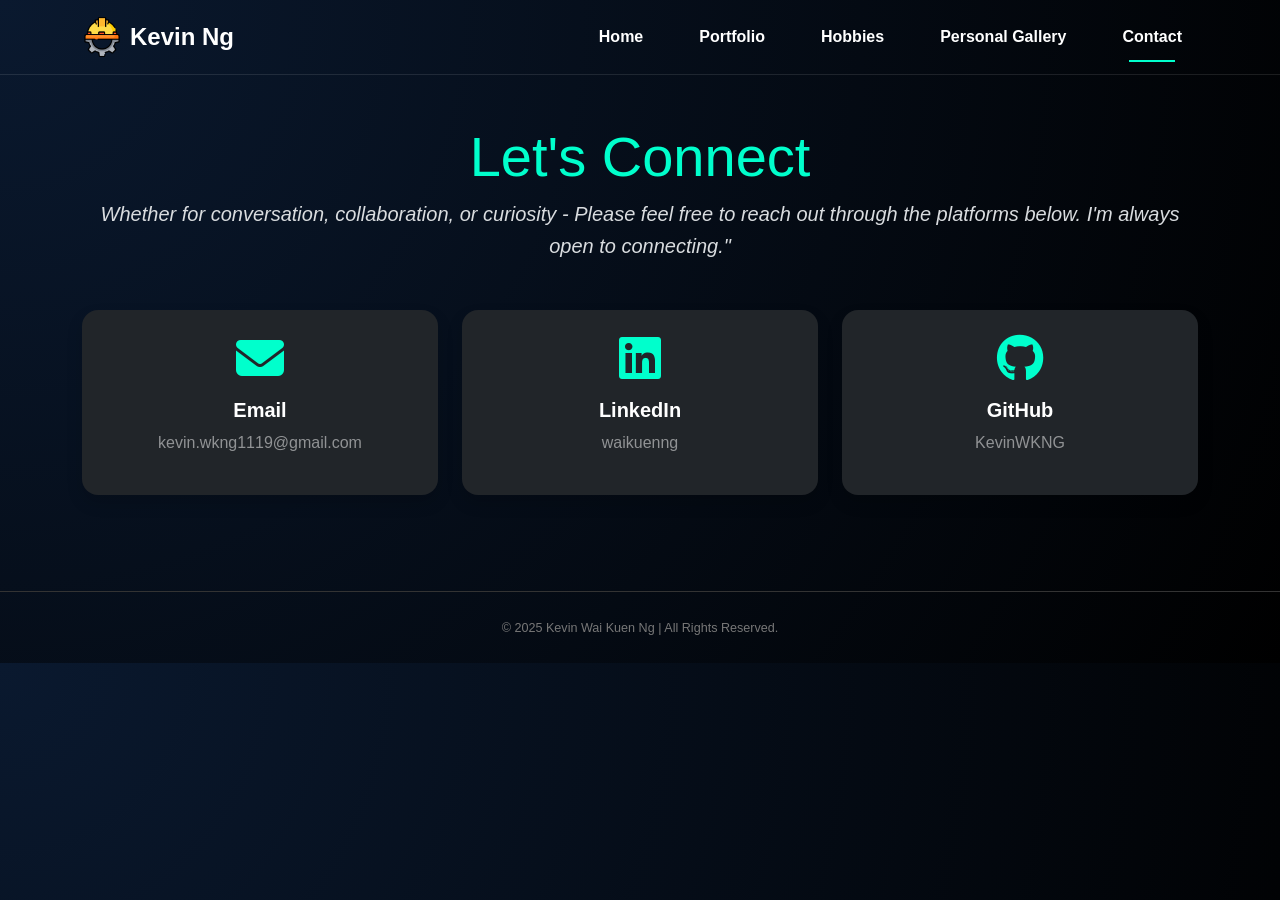
<file: contact.html>
<!DOCTYPE html>
<html lang="en">
<head>
  <meta charset="UTF-8" />
  <meta name="viewport" content="width=device-width, initial-scale=1.0" />
  <title>Contact | Kevin Ng</title>

  <!-- Bootstrap 5 -->
  <link href="https://cdn.jsdelivr.net/npm/bootstrap@5.3.3/dist/css/bootstrap.min.css" rel="stylesheet">

  <!-- FontAwesome -->
  <link href="https://cdnjs.cloudflare.com/ajax/libs/font-awesome/6.4.0/css/all.min.css" rel="stylesheet">

  <!-- AOS Animate on Scroll -->
  <link href="https://unpkg.com/aos@2.3.4/dist/aos.css" rel="stylesheet">

  <!-- Custom CSS -->
  <link rel="stylesheet" href="styles.css" />
</head>

<body class="dark-theme" style="background: radial-gradient(circle at top left, #0a192f, #000); color: white;">

  <!-- Navbar -->
  <header class="nav py-3">
    <div class="container d-flex justify-content-between align-items-center">
      <div class="logo d-flex align-items-center">
        <img src="images/engineering.png" alt="Kevin Logo" class="logo-icon me-2" style="height: 40px;">
        <span style="font-weight: bold; font-size: 24px;">Kevin Ng</span>
      </div>

      <nav class="d-none d-md-flex gap-4">
        <a href="index.html" class="nav-link text-white">Home</a>
        <a href="experience.html" class="nav-link text-white">Portfolio</a>
        <div class="custom-dropdown position-relative">
          <a href="hobbies.html" class="nav-link text-white" id="hobbiesDropdown" role="button">
            Hobbies
          </a>
          <ul class="dropdown-menu" aria-labelledby="hobbiesDropdown" style="margin-top: 0.5rem;">
            <li><a class="dropdown-item text-white" href="cs.html">Computer Science</a></li>
            <li><a class="dropdown-item text-white" href="jap.html">Japanese</a></li>
          </ul>
        </div>
        <a href="gallery.html" class="nav-link text-white">Personal Gallery</a>
        <a href="contact.html" class="nav-link text-white active">Contact</a>
      </nav>
    </div>
  </header>

  <!-- Main Content -->
  <main class="container py-5">

    <!-- Title -->
    <div class="text-center mb-5" data-aos="fade-down">
      <h1 class="display-4" style="color: #00ffcc;">Let's Connect</h1>
      <p class="lead text-custom-muted"> Whether for conversation, collaboration, or curiosity - Please feel free to reach out through the platforms below. I'm always open to connecting."</p>
    </div>

    <!-- Contact Cards -->
    <div class="row justify-content-center g-4">

      <!-- Email -->
      <div class="col-md-4" data-aos="fade-up" data-aos-delay="100">
        <div class="bg-dark rounded-4 p-4 text-center shadow hover-glow">
          <i class="fas fa-envelope fa-3x mb-3" style="color: #00ffcc;"></i>
          <h5 class="text-white mb-2">Email</h5>
          <p><a href="mailto:kevin.wkng1119@gmail.com" class="text-decoration-none text-white-50">kevin.wkng1119@gmail.com</a></p>
        </div>
      </div>

      <!-- LinkedIn -->
      <div class="col-md-4" data-aos="fade-up" data-aos-delay="200">
        <div class="bg-dark rounded-4 p-4 text-center shadow hover-glow">
          <i class="fab fa-linkedin fa-3x mb-3" style="color: #00ffcc;"></i>
          <h5 class="text-white mb-2">LinkedIn</h5>
          <p><a href="https://www.linkedin.com/in/waikuenng/" target="_blank" class="text-decoration-none text-white-50">waikuenng</a></p>
        </div>
      </div>

      <!-- GitHub -->
      <div class="col-md-4" data-aos="fade-up" data-aos-delay="300">
        <div class="bg-dark rounded-4 p-4 text-center shadow hover-glow">
          <i class="fab fa-github fa-3x mb-3" style="color: #00ffcc;"></i>
          <h5 class="text-white mb-2">GitHub</h5>
          <p><a href="https://github.com/KevinWKNG" target="_blank" class="text-decoration-none text-white-50">KevinWKNG</a></p>
        </div>
      </div>

    </div>

  </main>

  <!-- Footer -->
  <footer class="footer text-center py-4 mt-5" style="border-top: 1px solid #333;">
    <small>&copy; 2025 Kevin Wai Kuen Ng | All Rights Reserved.</small>
  </footer>

  <!-- Scripts -->
  <script src="https://cdn.jsdelivr.net/npm/bootstrap@5.3.3/dist/js/bootstrap.bundle.min.js"></script>
  <script src="https://unpkg.com/aos@2.3.4/dist/aos.js"></script>
  <script>
    AOS.init({
      duration: 800,
      once: true,
      easing: 'ease-out-cubic'
    });
  </script>

</body>
</html>
</file>
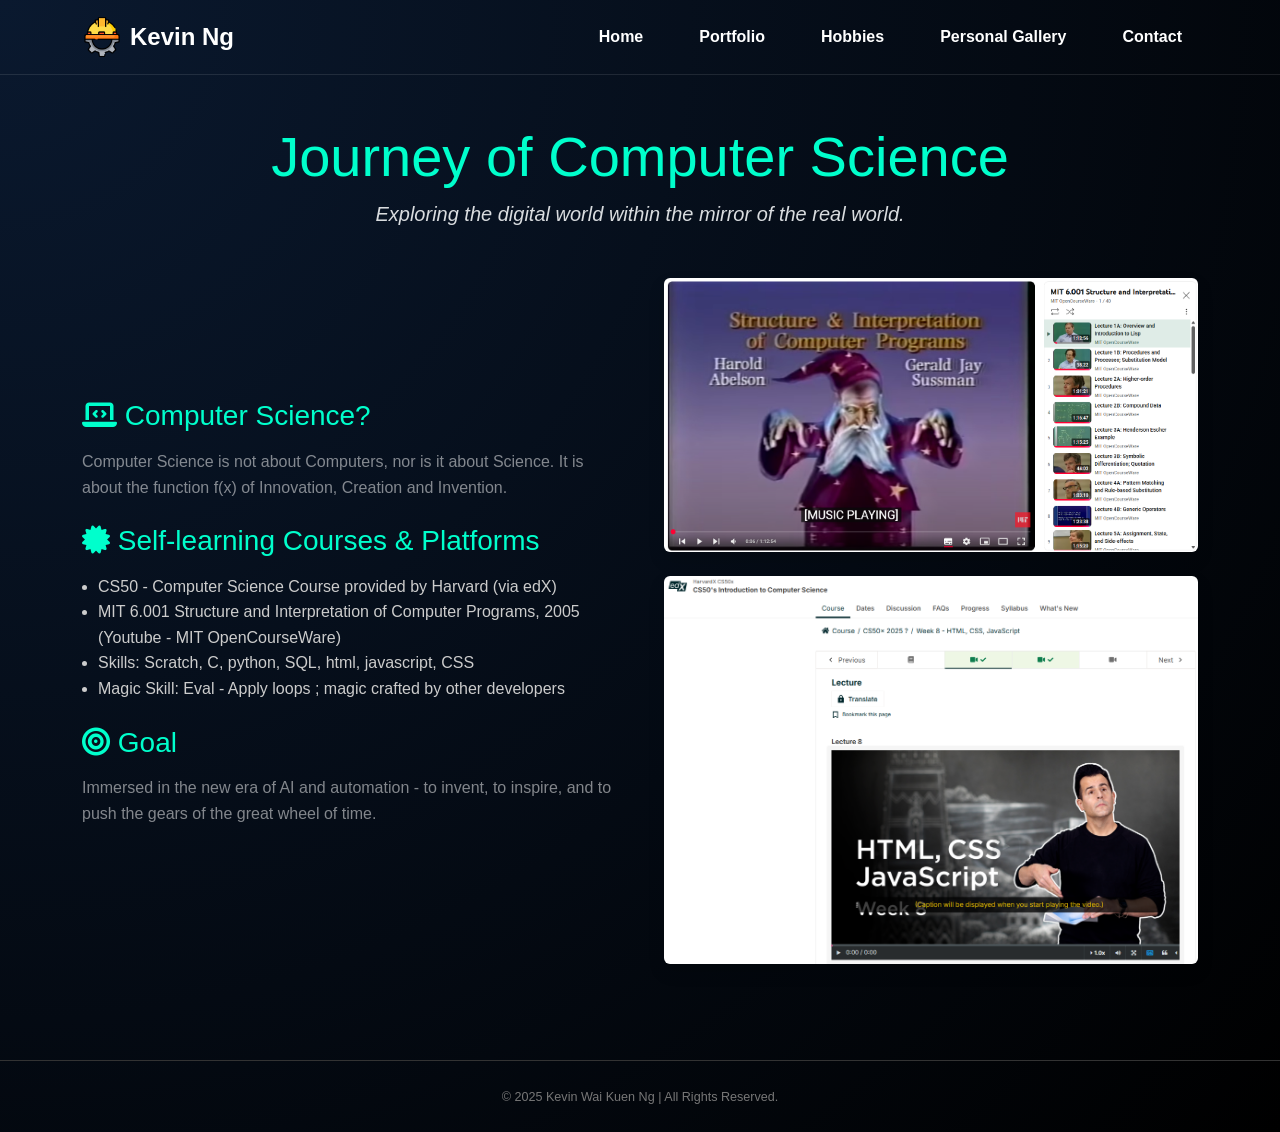
<file: cs.html>
<!DOCTYPE html>
<html lang="en">
<head>
  <meta charset="UTF-8" />
  <meta name="viewport" content="width=device-width, initial-scale=1.0" />
  <title>Computer Science Journey | Kevin Ng</title>

  <!-- Bootstrap 5 -->
  <link href="https://cdn.jsdelivr.net/npm/bootstrap@5.3.3/dist/css/bootstrap.min.css" rel="stylesheet">

  <!-- FontAwesome -->
  <link href="https://cdnjs.cloudflare.com/ajax/libs/font-awesome/6.4.0/css/all.min.css" rel="stylesheet">

  <!-- AOS Animate on Scroll -->
  <link href="https://unpkg.com/aos@2.3.4/dist/aos.css" rel="stylesheet">

  <!-- Custom CSS -->
  <link rel="stylesheet" href="styles.css" />

</head>

<body class="dark-theme" style="background: radial-gradient(circle at top left, #0a192f, #000); color: white;">

  <!-- Navbar -->
  <header class="nav py-3">
    <div class="container d-flex justify-content-between align-items-center">
      <div class="logo d-flex align-items-center">
        <img src="images/engineering.png" alt="Kevin Logo" class="logo-icon me-2" style="height: 40px;">
        <span style="font-weight: bold; font-size: 24px;">Kevin Ng</span>
      </div>

      <nav class="d-none d-md-flex gap-4">
        <a href="index.html" class="nav-link text-white">Home</a>
        <a href="experience.html" class="nav-link text-white">Portfolio</a>
        <div class="custom-dropdown">
          <a href="hobbies.html" class="nav-link text-white">Hobbies</a>
          <ul class="dropdown-menu">
            <li><a class="dropdown-item" href="cs.html">Computer Science</a></li>
            <li><a class="dropdown-item" href="jap.html">Japanese</a></li>
          </ul>
        </div>
        <a href="gallery.html" class="nav-link text-white">Personal Gallery</a>
        <a href="contact.html" class="nav-link text-white">Contact</a>
      </nav>
    </div>
  </header>

  <!-- Main Section -->
  <main class="container py-5">

    <!-- Title -->
    <div class="text-center mb-5" data-aos="fade-down">
      <h1 class="display-4" style="color: #00ffcc;">Journey of Computer Science</h1>
      <p class="lead text-custom-muted">Exploring the digital world within the mirror of the real world.</p>
    </div>

    <!-- Learning Section -->
    <div class="row g-5 align-items-center">

      <!-- Text Side -->
      <div class="col-lg-6" data-aos="fade-right">
        <h2 class="h3 mb-3" style="color: #00ffcc;"><i class="fas fa-laptop-code"></i> Computer Science?</h2>
        <p class="text-white-50">
          Computer Science is not about Computers, nor is it about Science. It is about the function f(x) of Innovation, Creation and Invention.
        </p>

        <h2 class="h3 mb-3 mt-4" style="color: #00ffcc;"><i class="fas fa-certificate"></i> Self-learning Courses & Platforms</h2>
        <ul class="text-white-50 ps-3">
          <li>CS50 - Computer Science Course provided by Harvard (via edX)</li>
          <li>MIT 6.001 Structure and Interpretation of Computer Programs, 2005 (Youtube - MIT OpenCourseWare)</li>
          <li>Skills: Scratch, C, python, SQL, html, javascript, CSS</li>
          <li>Magic Skill: Eval - Apply loops ; magic crafted by other developers</li>
        </ul>

        <h2 class="h3 mb-3 mt-4" style="color: #00ffcc;"><i class="fas fa-bullseye"></i> Goal</h2>
        <p class="text-white-50">
          Immersed in the new era of AI and automation - to invent, to inspire, and to push the gears of the great wheel of time.
        </p>
      </div>

      <!-- Image Side -->
      <div class="col-lg-6" data-aos="fade-left">
        <div class="gallery-grid">
          <div class="gallery-item">
            <img src="images/CS1.png" alt="Learning on YouTube" class="img-fluid rounded shadow">
            <div class="overlay">YouTube Learning</div>
          </div>
          <div class="gallery-item mt-4">
            <img src="images/CS2.png" alt="CS50 Certificate" class="img-fluid rounded shadow">
            <div class="overlay">HarvardX CS50</div>
          </div>
        </div>
      </div>

    </div>

  </main>

  <!-- Footer -->
  <footer class="footer text-center py-4 mt-5" style="border-top: 1px solid #333;">
    <small>&copy; 2025 Kevin Wai Kuen Ng | All Rights Reserved.</small>
  </footer>

  <!-- Scripts -->
  <script src="https://cdn.jsdelivr.net/npm/bootstrap@5.3.3/dist/js/bootstrap.bundle.min.js"></script>
  <script src="https://unpkg.com/aos@2.3.4/dist/aos.js"></script>
  <script>
    AOS.init({
      duration: 800,
      once: true,
      easing: 'ease-out-cubic'
    });
  </script>

</body>
</html>
</file>
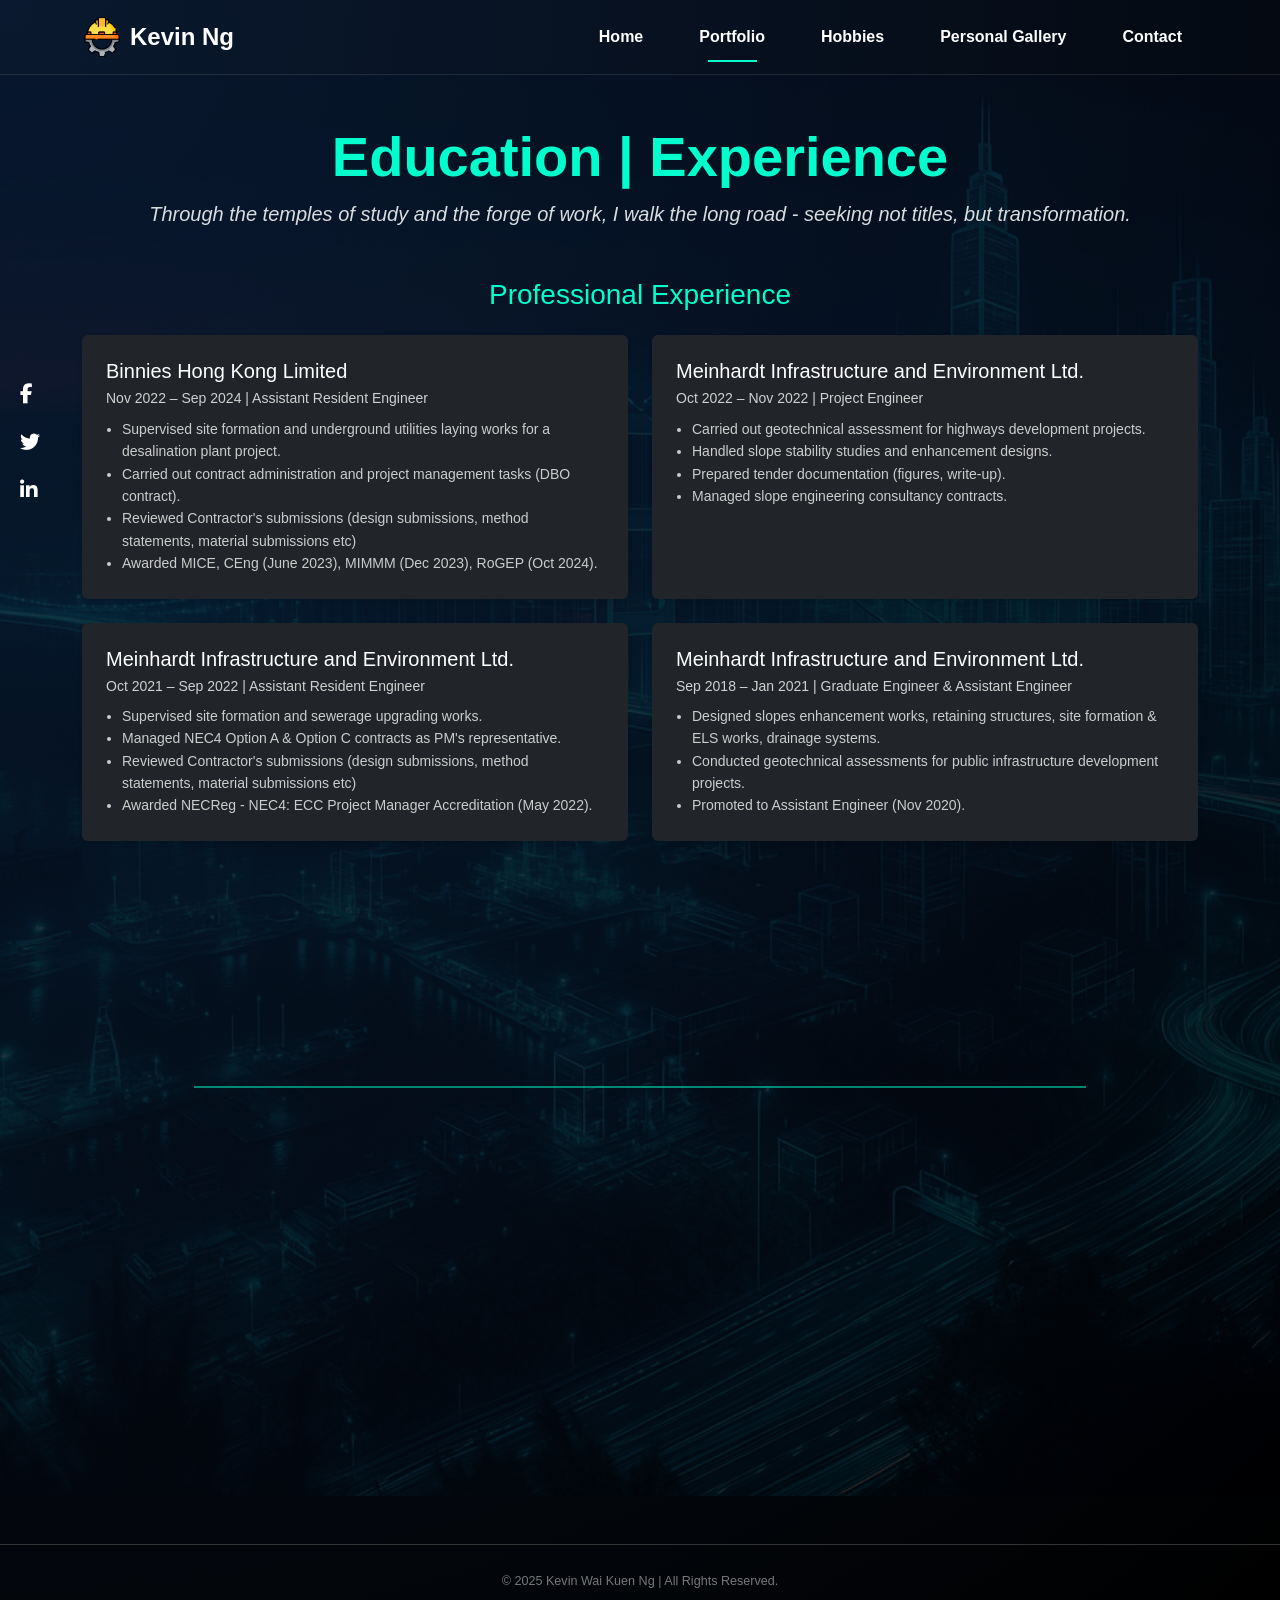
<file: experience.html>
<!DOCTYPE html>
<html lang="en">
<head>
  <meta charset="UTF-8" />
  <meta name="viewport" content="width=device-width, initial-scale=1.0" />
  <title>Education & Experience | Kevin Ng</title>

  <!-- Bootstrap 5 -->
  <link href="https://cdn.jsdelivr.net/npm/bootstrap@5.3.3/dist/css/bootstrap.min.css" rel="stylesheet">

  <!-- FontAwesome -->
  <link href="https://cdnjs.cloudflare.com/ajax/libs/font-awesome/6.4.0/css/all.min.css" rel="stylesheet">

  <!-- AOS Animate on Scroll -->
  <link href="https://unpkg.com/aos@2.3.4/dist/aos.css" rel="stylesheet">

  <!-- Custom CSS -->
  <link rel="stylesheet" href="styles.css" />
</head>

<body class="dark-theme" style="background-color: #0a192f; color: white;">

  <!-- Navbar -->
  <header class="nav py-3">
    <div class="container d-flex justify-content-between align-items-center">
      <div class="logo d-flex align-items-center">
        <img src="images/engineering.png" alt="Kevin Logo" class="logo-icon me-2" style="height: 40px;">
        <span style="font-weight: bold; font-size: 24px;">Kevin Ng</span>
      </div>

      <nav class="d-none d-md-flex gap-4">
        <a href="index.html" class="nav-link text-white">Home</a>
        <a href="experience.html" class="nav-link text-white active">Portfolio</a>
        <div class="nav-item dropdown custom-dropdown">
          <a href="hobbies.html" class="nav-link text-white" id="hobbiesDropdown" role="button">
            Hobbies
          </a>
          <ul class="dropdown-menu" aria-labelledby="hobbiesDropdown" style="margin-top: 0.5rem;">
            <li><a class="dropdown-item text-white" href="cs.html">Computer Science</a></li>
            <li><a class="dropdown-item text-white" href="jap.html">Japanese</a></li>
          </ul>
        </div>
        <a href="gallery.html" class="nav-link text-white">Personal Gallery</a>
        <a href="contact.html" class="nav-link text-white">Contact</a>
      </nav>
    </div>
  </header>

  <!-- Social Icons -->
  <div class="social-icons position-fixed d-none d-md-block" style="top: 50%; left: 20px; transform: translateY(-50%); z-index: 1000;">
    <a href="https://www.facebook.com/kevin.ng.9615" class="d-block mb-3 text-white fs-5"><i class="fab fa-facebook-f"></i></a>
    <a href="https://x.com/KevinNg9497" class="d-block mb-3 text-white fs-5"><i class="fab fa-twitter"></i></a>
    <a href="https://www.linkedin.com/in/waikuenng/" target="_blank" class="d-block mb-3 text-white fs-5"><i class="fab fa-linkedin-in"></i></a>
  </div>

<!-- Main Content -->
<div class="experience-background">
<main class="container py-5">

  <!-- Page Header -->
  <div class="text-center mb-5" data-aos="fade-up">
    <h1 class="display-4 fw-bold" style="color: #00ffcc;">Education | Experience</h1>
    <p class="lead text-custom-muted">Through the temples of study and the forge of work, I walk the long road - seeking not titles, but transformation.</p>
  </div>

  <!-- Professional Experience Section -->
  <section class="mb-5">
    <h2 class="h3 text-center mb-4" style="color: #00ffcc;" data-aos="fade-up">Professional Experience</h2>

    <div class="row g-4">

      <!-- Experience Cards -->
      <div class="col-md-6" data-aos="fade-up" data-aos-delay="100">
        <div class="bg-dark p-4 rounded shadow-sm h-100">
          <h3 class="h5 text-white mb-1">Binnies Hong Kong Limited</h3>
          <p class="small text-muted mb-2">Nov 2022 – Sep 2024 | Assistant Resident Engineer</p>
          <ul class="text-white-50 small ps-3 mb-0">
            <li>Supervised site formation and underground utilities laying works for a desalination plant project.</li>
            <li>Carried out contract administration and project management tasks (DBO contract).</li>
            <li>Reviewed Contractor's submissions (design submissions, method statements, material submissions etc)</li>
            <li>Awarded MICE, CEng (June 2023), MIMMM (Dec 2023), RoGEP (Oct 2024).</li>
          </ul>
        </div>
      </div>

      <div class="col-md-6" data-aos="fade-up" data-aos-delay="200">
        <div class="bg-dark p-4 rounded shadow-sm h-100">
          <h3 class="h5 text-white mb-1">Meinhardt Infrastructure and Environment Ltd.</h3>
          <p class="small text-muted mb-2">Oct 2022 – Nov 2022 | Project Engineer</p>
          <ul class="text-white-50 small ps-3 mb-0">
            <li>Carried out geotechnical assessment for highways development projects.</li>
            <li>Handled slope stability studies and enhancement designs.</li>
            <li>Prepared tender documentation (figures, write-up).</li>
            <li>Managed slope engineering consultancy contracts.</li>
          </ul>
        </div>
      </div>

      <div class="col-md-6" data-aos="fade-up" data-aos-delay="300">
        <div class="bg-dark p-4 rounded shadow-sm h-100">
          <h3 class="h5 text-white mb-1">Meinhardt Infrastructure and Environment Ltd.</h3>
          <p class="small text-muted mb-2">Oct 2021 – Sep 2022 | Assistant Resident Engineer</p>
          <ul class="text-white-50 small ps-3 mb-0">
            <li>Supervised site formation and sewerage upgrading works.</li>
            <li>Managed NEC4 Option A & Option C contracts as PM's representative.</li>
            <li>Reviewed Contractor's submissions (design submissions, method statements, material submissions etc)</li>
            <li>Awarded NECReg - NEC4: ECC Project Manager Accreditation (May 2022).</li>
          </ul>
        </div>
      </div>

      <div class="col-md-6" data-aos="fade-up" data-aos-delay="400">
        <div class="bg-dark p-4 rounded shadow-sm h-100">
          <h3 class="h5 text-white mb-1">Meinhardt Infrastructure and Environment Ltd.</h3>
          <p class="small text-muted mb-2">Sep 2018 – Jan 2021 | Graduate Engineer & Assistant Engineer</p>
          <ul class="text-white-50 small ps-3 mb-0">
            <li>Designed slopes enhancement works, retaining structures, site formation & ELS works, drainage systems.</li>
            <li>Conducted geotechnical assessments for public infrastructure development projects.</li>
            <li>Promoted to Assistant Engineer (Nov 2020).</li>
          </ul>
        </div>
      </div>

      <div class="col-md-6" data-aos="fade-up" data-aos-delay="500">
        <div class="bg-dark p-4 rounded shadow-sm h-100">
          <h3 class="h5 text-white mb-1">Meinhardt (C&S) Ltd.</h3>
          <p class="small text-muted mb-2">Jul 2017 – Aug 2017 | Engineering Trainee</p>
          <ul class="text-white-50 small ps-3 mb-0">
            <li>Worked on slope engineering designs for Peak Tram upgrade.</li>
            <li>Prepared preliminary design, and tender figures for HK International Airport Terminal 2 Foundation.</li>
          </ul>
        </div>
      </div>

      <div class="col-md-6" data-aos="fade-up" data-aos-delay="600">
        <div class="bg-dark p-4 rounded shadow-sm h-100">
          <h3 class="h5 text-white mb-1">Geotechnical Engineering Office, CEDD HKSAR</h3>
          <p class="small text-muted mb-2">Jul 2016 – Aug 2016 | Internship</p>
          <ul class="text-white-50 small ps-3 mb-0">
            <li>Supported project management tasks in LPM3 Division.</li>
            <li>Assisted emergency response works for landslip incident (Sai Wan Road).</li>
            <li>Prepared VO, EOT, project and programming monitoring.</li>
          </ul>
        </div>
      </div>

    </div>
  </section>

  <!-- Divider -->
  <hr class="my-5 divider-animated">

  <!-- Education Section -->
  <section class="mb-5">
    <h2 class="h3 text-center mb-4" style="color: #00ffcc;" data-aos="fade-up">Education</h2>

    <div class="row g-4">

      <!-- Education Cards -->
      <div class="col-md-6" data-aos="fade-up" data-aos-delay="100">
        <div class="bg-dark p-4 rounded shadow-sm h-100">
          <h3 class="h5 text-white mb-1">The Hong Kong University of Science and Technology (HKUST)</h3>
          <p class="small text-muted mb-2">2014 – 2018 | BEng in Civil Engineering (Second Class Honors, Division 1)</p>
          <p class="small text-muted mb-2">Minor: Environmental Sustainability and Management</p>
          <p class="text-white-50 small mb-0">
            Awarded Dean's List (Fall 2017-18). Specialized in civil, geotechnical, and project management.
          </p>
        </div>
      </div>

      <div class="col-md-6" data-aos="fade-up" data-aos-delay="200">
        <div class="bg-dark p-4 rounded shadow-sm h-100">
          <h3 class="h5 text-white mb-1">Kwok Tak Seng Catholic Secondary School</h3>
          <p class="small text-muted mb-2">2007 – 2013 | Secondary Education</p>
          <p class="text-white-50 small mb-0">
            Strong foundation in Mathematics, Physics, Business Accounting & Financial Studies.
          </p>
        </div>
      </div>

    </div>
  </section>

</main>
</div>

<!-- Footer -->
<footer class="footer text-center py-4 mt-5" style="border-top: 1px solid #333;">
  <small>&copy; 2025 Kevin Wai Kuen Ng | All Rights Reserved.</small>
</footer>

<!-- JS Libraries -->
<script src="https://cdn.jsdelivr.net/npm/bootstrap@5.3.3/dist/js/bootstrap.bundle.min.js"></script>
<script src="https://unpkg.com/aos@2.3.4/dist/aos.js"></script>
<script>
  AOS.init();
</script>

</body>
</html>
</file>
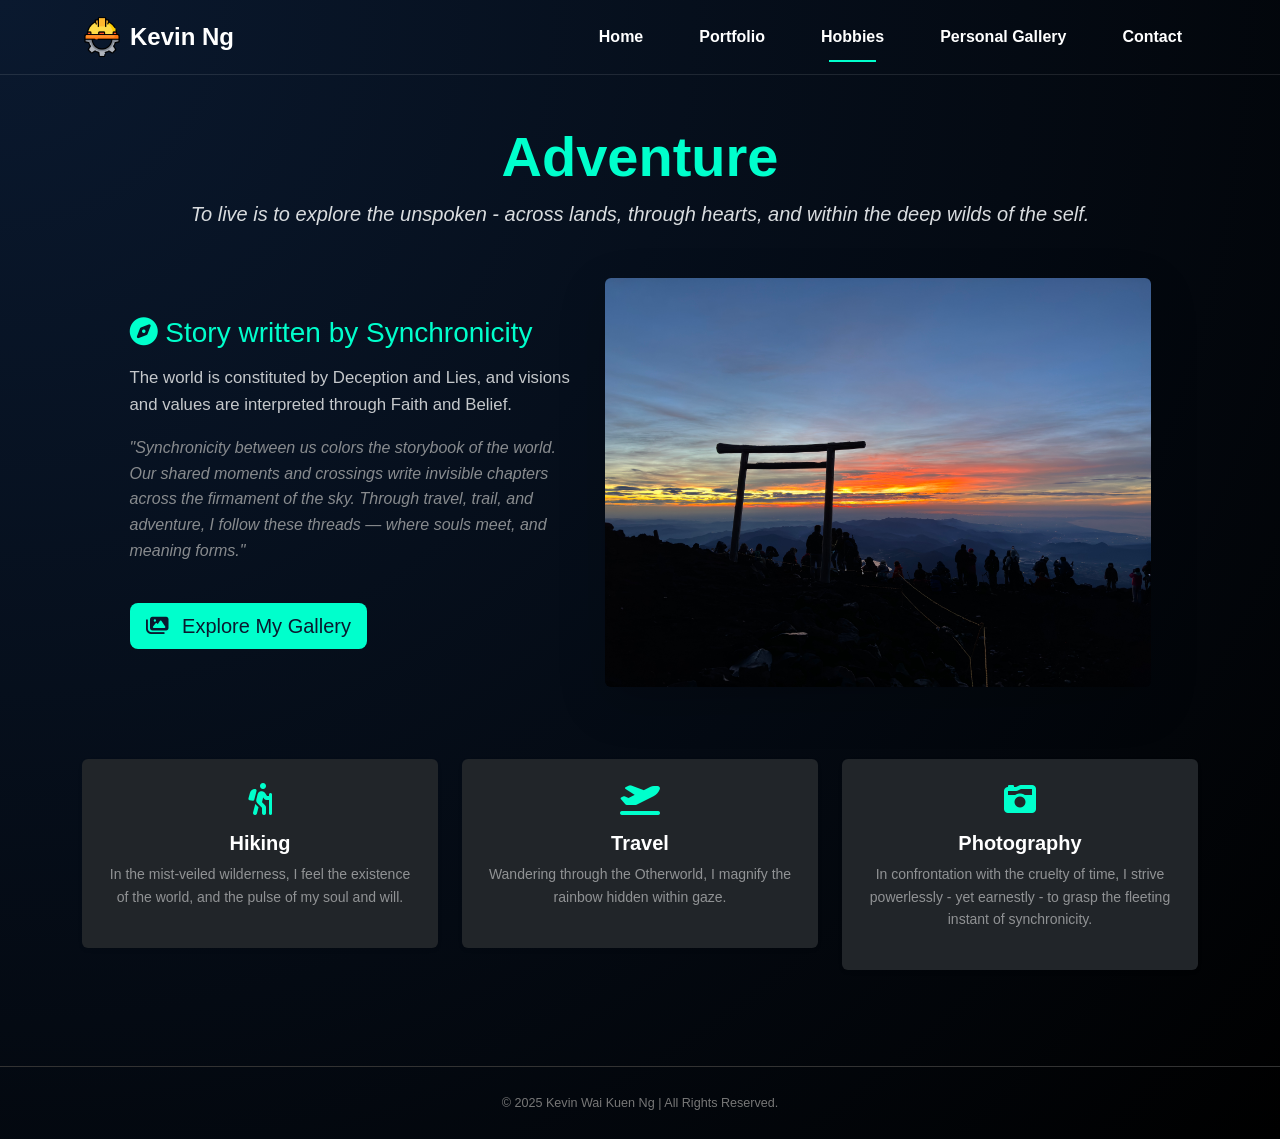
<file: hobbies.html>
<!DOCTYPE html>
<html lang="en">
<head>
  <meta charset="UTF-8" />
  <meta name="viewport" content="width=device-width, initial-scale=1.0" />
  <title>Hobbies | Kevin Ng</title>

  <!-- Bootstrap 5 -->
  <link href="https://cdn.jsdelivr.net/npm/bootstrap@5.3.3/dist/css/bootstrap.min.css" rel="stylesheet">

  <!-- FontAwesome -->
  <link href="https://cdnjs.cloudflare.com/ajax/libs/font-awesome/6.4.0/css/all.min.css" rel="stylesheet">

  <!-- AOS Animate on Scroll -->
  <link href="https://unpkg.com/aos@2.3.4/dist/aos.css" rel="stylesheet">

  <!-- Custom CSS -->
  <link rel="stylesheet" href="styles.css" />
</head>

<body class="dark-theme" style="background: radial-gradient(circle at top left, #0a192f, #000); color: white;">

  <!-- Navbar -->
  <header class="nav py-3">
    <div class="container d-flex justify-content-between align-items-center">
      <div class="logo d-flex align-items-center">
        <img src="images/engineering.png" alt="Kevin Logo" class="logo-icon me-2" style="height: 40px;">
        <span style="font-weight: bold; font-size: 24px;">Kevin Ng</span>
      </div>

      <nav class="d-none d-md-flex gap-4 align-items-center">
        <a href="index.html" class="nav-link text-white">Home</a>
        <a href="experience.html" class="nav-link text-white">Portfolio</a>
        <div class="nav-item dropdown custom-dropdown">
          <a href="hobbies.html" class="nav-link text-white active">Hobbies</a>
          <ul class="dropdown-menu">
            <li><a class="dropdown-item text-white" href="cs.html">Computer Science</a></li>
            <li><a class="dropdown-item text-white" href="jap.html">Japanese</a></li>
          </ul>
        </div>
        <a href="gallery.html" class="nav-link text-white">Personal Gallery</a>
        <a href="contact.html" class="nav-link text-white">Contact</a>
      </nav>
    </div>
  </header>

  <!-- Main Section -->
  <main class="container py-5">

    <!-- Page Title -->
    <div class="text-center mb-5" data-aos="fade-down">
      <h1 class="display-4 fw-bold" style="color: #00ffcc;">Adventure</h1>
      <p class="lead text-custom-muted">To live is to explore the unspoken - across lands, through hearts, and within the deep wilds of the self.</p>
    </div>

    <!-- Content Section -->
    <div class="row align-items-center justify-content-center">

      <!-- Text Content -->
      <div class="col-lg-5" data-aos="fade-right">
        <h2 class="h3 mb-3" style="color: #00ffcc;"><i class="fas fa-compass"></i> Story written by Synchronicity </h2>
        <p class="mb-3" style="color: #c5c8cb; ; font-size: 1.05rem;">
          The world is constituted by Deception and Lies, and visions and values are interpreted through Faith and Belief.
        </p>
        <blockquote class="blockquote fst-italic" style="color: #888b8e; font-size: 1rem;">
          "Synchronicity between us colors the storybook of the world. Our shared moments and crossings write invisible chapters across the firmament of the sky. Through travel, trail, and adventure, I follow these threads — where souls meet, and meaning forms."
        </blockquote>
        <a href="gallery.html" class="btn btn-success btn-lg btn-hover mt-4"><i class="fas fa-images me-2"></i> Explore My Gallery</a>
      </div>

      <!-- Image Content -->
      <div class="col-lg-6 text-center" data-aos="fade-left">
        <img src="images/hiking.png" alt="Hiking Adventure" class="img-fluid rounded shadow-lg" style="max-width: 100%; height: auto;">
      </div>

    </div>

    <!-- Additional Highlights Section -->
    <section class="row mt-5 g-4 justify-content-center" data-aos="fade-up">
      <div class="col-md-4">
        <div class="bg-dark rounded shadow-sm p-4 text-center hover-glow">
          <i class="fas fa-hiking fa-2x mb-3" style="color: #00ffcc;"></i>
          <h5 class="text-white">Hiking</h5>
          <p class="small text-white-50">In the mist-veiled wilderness, I feel the existence of the world, and the pulse of my soul and will.</p>
        </div>
      </div>
      <div class="col-md-4">
        <div class="bg-dark rounded shadow-sm p-4 text-center hover-glow">
          <i class="fas fa-plane-departure fa-2x mb-3" style="color: #00ffcc;"></i>
          <h5 class="text-white">Travel</h5>
          <p class="small text-white-50">Wandering through the Otherworld, I magnify the rainbow hidden within gaze.</p>
        </div>
      </div>
      <div class="col-md-4">
        <div class="bg-dark rounded shadow-sm p-4 text-center hover-glow">
          <i class="fas fa-camera-retro fa-2x mb-3" style="color: #00ffcc;"></i>
          <h5 class="text-white">Photography</h5>
          <p class="small text-white-50">In confrontation with the cruelty of time, I strive powerlessly - yet earnestly - to grasp the fleeting instant of synchronicity.</p>
        </div>
      </div>
    </section>

  </main>

  <!-- Footer -->
  <footer class="footer text-center py-4 mt-5" style="border-top: 1px solid #333;">
    <small>&copy; 2025 Kevin Wai Kuen Ng | All Rights Reserved.</small>
  </footer>

  <!-- Scripts -->
  <script src="https://cdn.jsdelivr.net/npm/bootstrap@5.3.3/dist/js/bootstrap.bundle.min.js"></script>
  <script src="https://unpkg.com/aos@2.3.4/dist/aos.js"></script>
  <script>
    AOS.init({
      duration: 800,
      once: true,
      easing: 'ease-out-cubic'
    });
  </script>

</body>
</html>
</file>
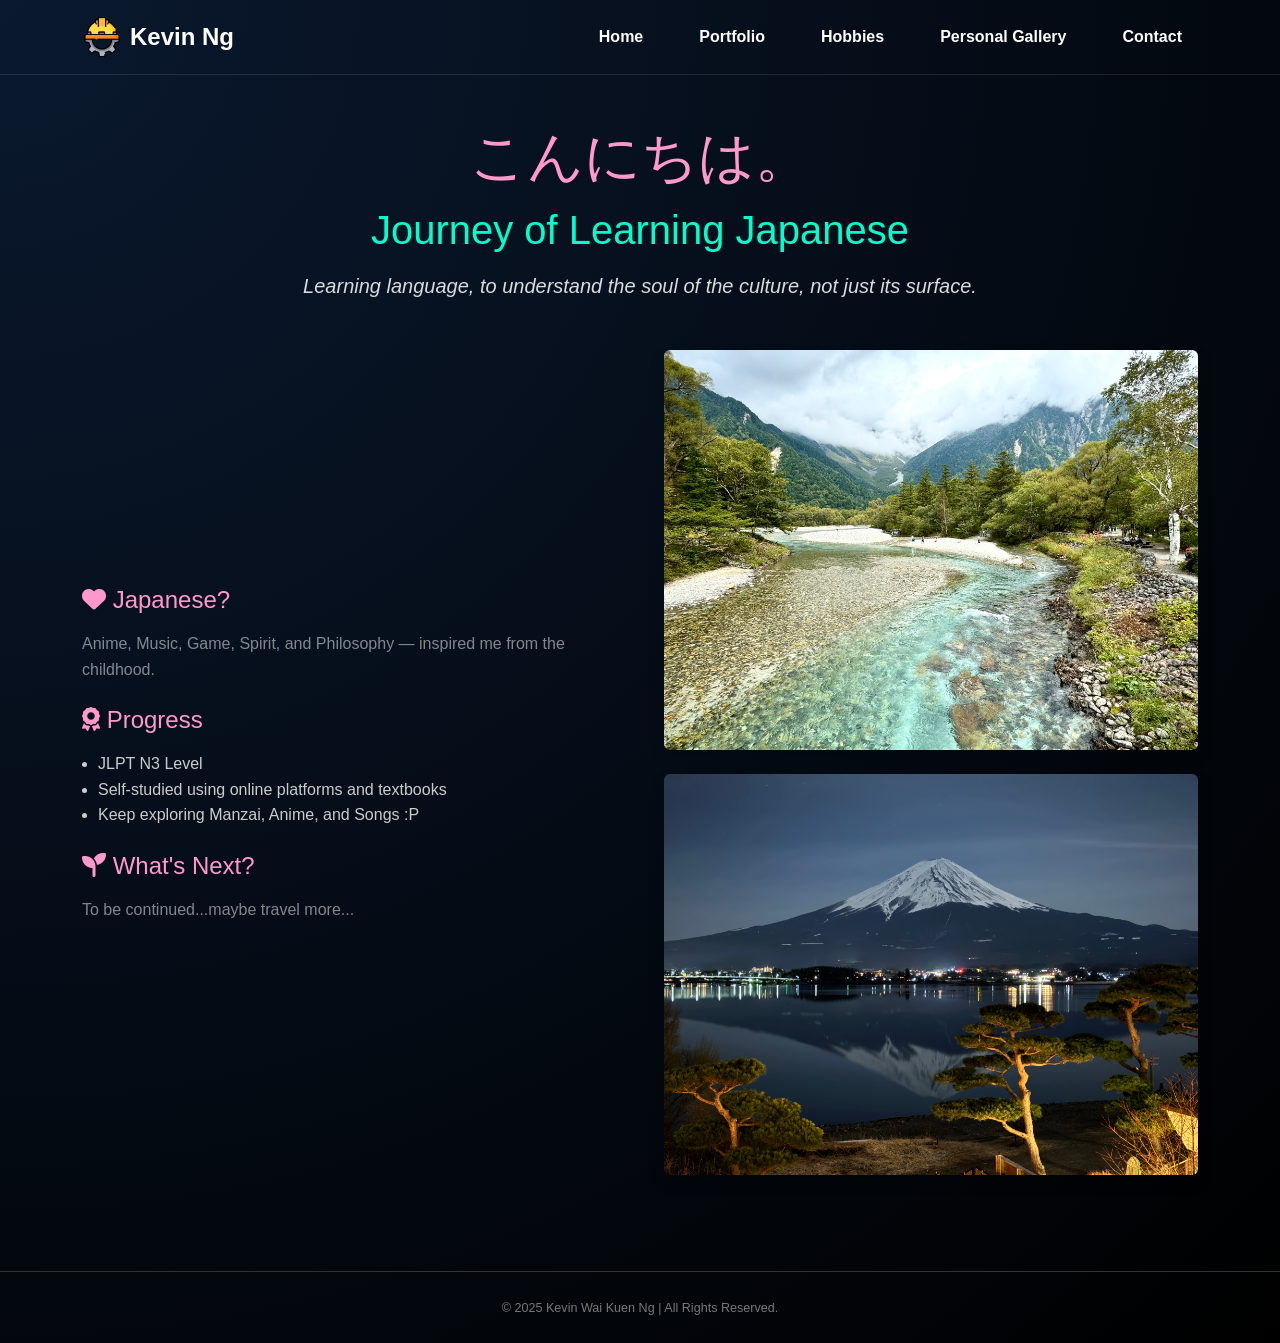
<file: jap.html>
<!DOCTYPE html>
<html lang="en">
<head>
  <meta charset="UTF-8" />
  <meta name="viewport" content="width=device-width, initial-scale=1.0" />
  <title>Learning Japanese | Kevin Ng</title>

  <!-- Bootstrap 5 -->
  <link href="https://cdn.jsdelivr.net/npm/bootstrap@5.3.3/dist/css/bootstrap.min.css" rel="stylesheet">

  <!-- FontAwesome -->
  <link href="https://cdnjs.cloudflare.com/ajax/libs/font-awesome/6.4.0/css/all.min.css" rel="stylesheet">

  <!-- AOS Animate on Scroll -->
  <link href="https://unpkg.com/aos@2.3.4/dist/aos.css" rel="stylesheet">

  <!-- Custom CSS -->
  <link rel="stylesheet" href="styles.css" />

</head>

<body class="dark-theme" style="background: radial-gradient(circle at top left, #0a192f, #000); color: white; overflow-x: hidden;">

  <!-- Navbar -->
  <header class="nav py-3">
    <div class="container d-flex justify-content-between align-items-center">
      <div class="logo d-flex align-items-center">
        <img src="images/engineering.png" alt="Kevin Logo" class="logo-icon me-2" style="height: 40px;">
        <span style="font-weight: bold; font-size: 24px;">Kevin Ng</span>
      </div>

      <nav class="d-none d-md-flex gap-4">
        <a href="index.html" class="nav-link text-white">Home</a>
        <a href="experience.html" class="nav-link text-white">Portfolio</a>
        <div class="custom-dropdown">
          <a href="hobbies.html" class="nav-link text-white">Hobbies</a>
          <ul class="dropdown-menu">
            <li><a class="dropdown-item" href="cs.html">Computer Science</a></li>
            <li><a class="dropdown-item" href="jap.html">Japanese</a></li>
          </ul>
        </div>
        <a href="gallery.html" class="nav-link text-white">Personal Gallery</a>
        <a href="contact.html" class="nav-link text-white">Contact</a>
      </nav>
    </div>
  </header>

  <!-- Main Content -->
  <main class="container py-5">

    <!-- Title Section -->
    <div class="text-center mb-5" data-aos="fade-down">
      <h1 class="display-4" style="color: #ff99cc;">こんにちは。</h1>
      <h2 class="h1 mt-3" style="color: #00ffcc;">Journey of Learning Japanese</h2>
      <p class="lead text-custom-muted mt-3">Learning language, to understand the soul of the culture, not just its surface.</p>
    </div>

    <!-- Journey Section -->
    <div class="row g-5 align-items-center">

      <!-- Text -->
      <div class="col-lg-6" data-aos="fade-right">
        <h3 class="h4 mb-3" style="color: #ff99cc;"><i class="fas fa-heart"></i> Japanese?</h3>
        <p class="text-white-50">
          Anime, Music, Game, Spirit, and Philosophy — inspired me from the childhood.
        </p>

        <h3 class="h4 mb-3 mt-4" style="color: #ff99cc;"><i class="fas fa-award"></i> Progress</h3>
        <ul class="text-white-50 ps-3">
          <li>JLPT N3 Level</li>
          <li>Self-studied using online platforms and textbooks</li>
          <li>Keep exploring Manzai, Anime, and Songs :P </li>
        </ul>

        <h3 class="h4 mb-3 mt-4" style="color: #ff99cc;"><i class="fas fa-seedling"></i> What's Next?</h3>
        <p class="text-white-50">
          To be continued...maybe travel more...
        </p>
      </div>

      <!-- Photos -->
      <div class="col-lg-6" data-aos="fade-left">
        <div class="gallery-grid">
          <div class="gallery-item">
            <img src="images/jap3.JPEG" alt="Muji Mountain" class="img-fluid rounded shadow">
            <div class="overlay">Kamikochi at 28/09/2024</div>
          </div>
          <div class="gallery-item mt-4">
            <img src="images/jap1.JPEG" alt="JLPT N3" class="img-fluid rounded shadow">
            <div class="overlay">Mt.Fuji at 24/03/2024</div>
          </div>
        </div>
      </div>

    </div>

  </main>

  <!-- Footer -->
  <footer class="footer text-center py-4 mt-5" style="border-top: 1px solid #333;">
    <small>&copy; 2025 Kevin Wai Kuen Ng | All Rights Reserved.</small>
  </footer>

  <!-- Scripts -->
  <script src="https://cdn.jsdelivr.net/npm/bootstrap@5.3.3/dist/js/bootstrap.bundle.min.js"></script>
  <script src="https://unpkg.com/aos@2.3.4/dist/aos.js"></script>
  <script>
    AOS.init({
      duration: 800,
      once: true,
      easing: 'ease-out-cubic'
    });
  </script>

</body>
</html>
</file>
<file: styles.css>
/* ================= General Reset ================= */
* {
  margin: 0;
  padding: 0;
  box-sizing: border-box;
}

body {
  font-family: 'Segoe UI', sans-serif;
  background: radial-gradient(circle at top left, #0a192f, #000);
  color: #fff;
  line-height: 1.6;
}

/* ================= Typography ================= */
h1, h2, h3, h4, h5 {
  font-weight: 700;
  color: #00ffcc;
}

p, li {
  color: #ccc;
}

/* ================= Navigation Bar ================= */
.nav {
  background-color: transparent;
  padding: 1rem 0;
  border-bottom: 1px solid rgba(255, 255, 255, 0.1);
}

.nav-link {
  font-weight: 600;
  transition: color 0.3s;
  position: relative;
}

.nav-link::after {
  content: '';
  position: absolute;
  bottom: -4px;
  left: 50%;
  width: 0;
  height: 2px;
  background-color: #00ffcc;
  transition: all 0.3s ease;
}

.nav-link:hover::after,
.nav-link.active::after {
  width: 50%;
  left: 25%;
}

.nav-link:hover {
  color: #00ffcc;
}

/* Navbar Dropdown Hover Fix */
.custom-dropdown {
  position: relative;
}

.custom-dropdown:hover .dropdown-menu {
  display: block;
  opacity: 1;
  visibility: visible;
  transform: translateY(0);
}

.custom-dropdown .dropdown-menu {
  display: none;
  opacity: 0;
  visibility: hidden;
  transform: translateY(10px);
  transition: all 0.3s ease;
  background-color: #112240;
  border-radius: 8px;
  padding: 10px 0;
}

.custom-dropdown .dropdown-item {
  padding: 10px 20px;
  color: #ffffff;
  transition: background-color 0.3s ease, color 0.3s ease;
}

.custom-dropdown .dropdown-item:hover {
  background-color: #00ffcc;
  color: #0a0a0a;
  border-radius: 5px;
}

/* Override Bootstrap JS Dropdown Behavior */
.dropdown-toggle::after {
  display: none !important;
}

.dropdown-menu.show {
  display: block !important;
}

/* ================= Hero Section ================= */
.hero-section h1,
.hero-section h2 {
  font-weight: bold;
}

.hero-section p {
  color: #ccc;
}

.hero-img {
  box-shadow: 0 0 40px rgba(0, 255, 204, 0.3);
  transition: transform 0.5s ease;
}

.hero-img:hover {
  transform: scale(1.03);
}

/* ================= Buttons ================= */
.btn-success, .btn-outline-success {
  transition: all 0.4s ease;
}

.btn-success {
  background-color: #00ffcc;
  border: none;
  color: #0a192f;
}

.btn-outline-success {
  border: 2px solid #00ffcc;
  color: #00ffcc;
}

.btn-success:hover,
.btn-outline-success:hover {
  transform: translateY(-3px);
  box-shadow: 0 8px 20px rgba(0, 255, 204, 0.4);
}

/* ================= Social Icons ================= */
.social-icons a {
  transition: transform 0.3s ease, color 0.3s ease;
}

.social-icons a:hover {
  transform: scale(1.3);
  color: #00ffcc;
}

/* ================= Footer ================= */
.footer {
  padding: 2rem;
  color: #777;
  font-size: 0.9rem;
  border-top: 1px solid #333;
}

/* ================= Timeline & Sections ================= */
.timeline-content, .tab-content, .learning-photos img {
  background: #112240;
  border-radius: 10px;
  padding: 1rem;
}

.tab {
  background: #112240;
  color: #00ffcc;
  padding: 0.8rem 1.5rem;
  border-radius: 6px;
  cursor: pointer;
  transition: all 0.3s ease;
}

.tab:hover, .tab.active {
  background: #00ffcc;
  color: #0a192f;
}

/* ================= Animations ================= */
.typed-cursor {
  animation: blink 1s infinite;
}

@keyframes blink {
  0%,100% { opacity: 1; }
  50% { opacity: 0; }
}

.divider-animated {
  border-top: 2px solid #00ffcc;
  opacity: 0.5;
  margin: 3rem auto;
  width: 80%;
  animation: none;
}

@keyframes wave {
  0%, 100% { border-top: 2px dashed #00ffcc; }
  50% { border-top: 2px dotted #00ffcc; }
}

/* ================= Cards Hover Effect ================= */
.bg-dark:hover, .hover-glow:hover {
  transform: translateY(-5px);
  box-shadow: 0 0 25px rgba(0, 255, 204, 0.4);
  transition: all 0.3s ease;
}

/* ================= Carousel Section ================= */
.carousel-inner img {
  object-fit: cover;
  height: 70vh;
  overflow: hidden;
  border-radius: 15px;
}

.carousel-control-prev-icon,
.carousel-control-next-icon {
  background-color: #00ffcc;
  border-radius: 50%;
  padding: 15px;
}

.carousel-item img:hover {
  transform: scale(1.02);
  transition: transform 0.5s ease;
}

/* ================= Gallery Section ================= */
.gallery-container {
  column-count: 3;
  column-gap: 1rem;
}

.gallery-item {
  position: relative;
  break-inside: avoid;
}

.gallery-item img {
  width: 100%;
  transition: transform 0.5s ease, filter 0.5s ease;
}

.gallery-item:hover img {
  transform: scale(1.05);
  filter: brightness(0.7);
}

.gallery-item .overlay {
  position: absolute;
  inset: 0;
  background: rgba(0,255,204,0.8);
  display: flex;
  justify-content: center;
  align-items: center;
  opacity: 0;
  transition: opacity 0.4s ease;
  color: #0a192f;
  font-weight: bold;
}

.gallery-item:hover .overlay {
  opacity: 1;
}

@media (max-width: 768px) {
  .gallery-container { column-count: 2; }
}

@media (max-width: 480px) {
  .gallery-container { column-count: 1; }
}

/* ======= Experience Page Background ======= */
.experience-background {
  position: relative;
  z-index: 1;
}

.experience-background::before {
  content: "";
  position: absolute;
  top: 0;
  left: 0;
  width: 100%;
  height: 100%;
  background: url('images/exp_background.png') no-repeat center center/cover;
  opacity: 0.15; /* adjust brightness */
  z-index: -1;
  pointer-events: none;
}

.bg-dark .text-muted {
  color: #d0d0d0 !important; /* brighter for more contrast */
}

.text-custom-muted {
  color: #d9dcdf;
  font-style: italic;
}
</file>
